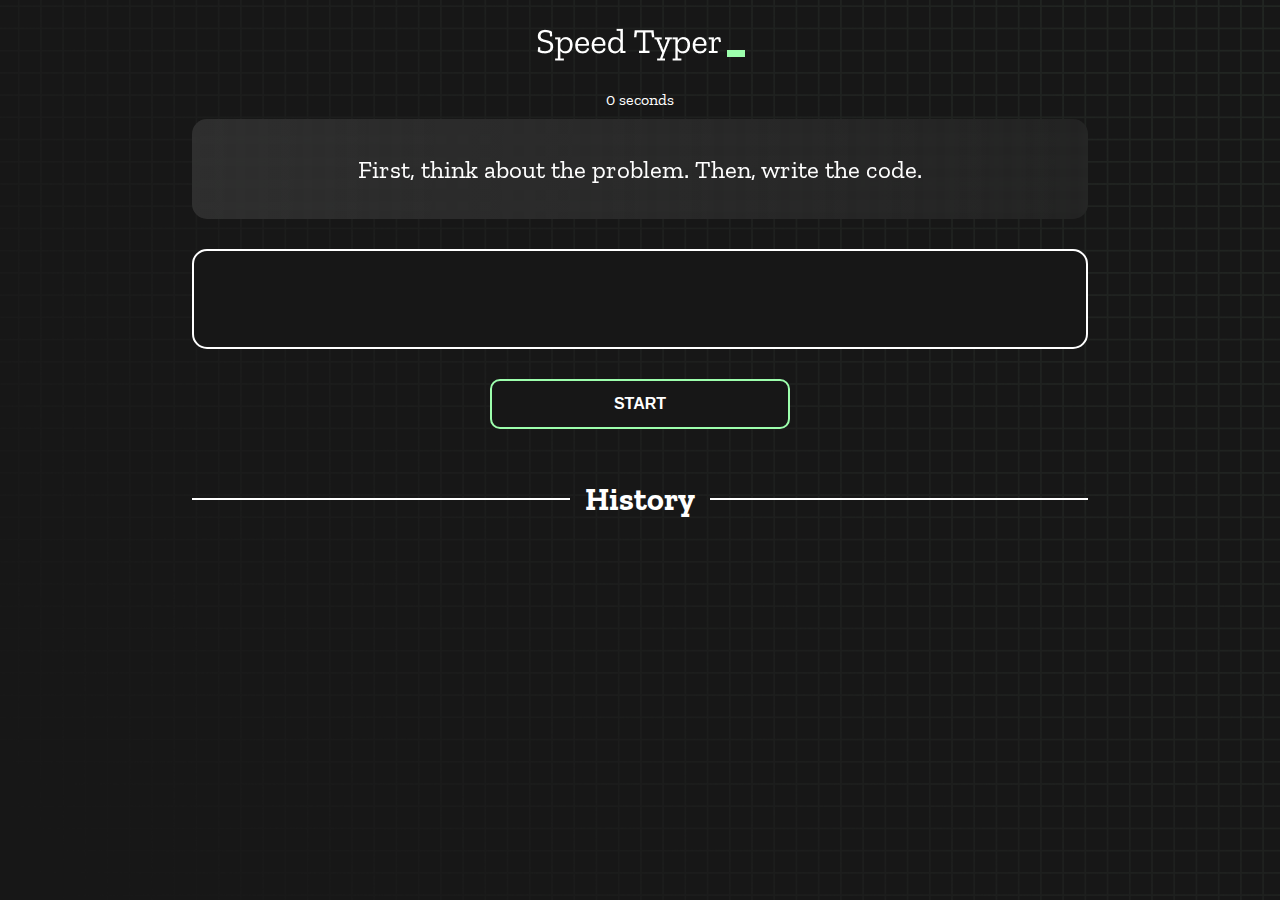
<file: index.html>
<!DOCTYPE html>
<html lang="en">
  <head>
    <meta charset="UTF-8" />
    <meta http-equiv="X-UA-Compatible" content="IE=edge" />
    <meta name="viewport" content="width=device-width, initial-scale=1.0" />
    <title>Test your typing skills</title>
    <link rel="stylesheet" href="styles.css" />
    <link rel="preconnect" href="https://fonts.googleapis.com" />
    <link rel="preconnect" href="https://fonts.gstatic.com" crossorigin />
    <link
      href="https://fonts.googleapis.com/css2?family=Zilla+Slab:wght@300;400;500&display=swap"
      rel="stylesheet"
    />
  </head>
  <body>
    <h1 class="title"><img src="./logo.png" /></h1>
    <div id="show-time">0 seconds</div>

    <div class="box-container">
      <div id="question"></div>

      <div id="display" class="inactive"></div>

      <div class="buttons">
        <button id="starts">START</button>
      </div>

      <div class="divider-container">
        <div class="line"></div>
        <h1 class="title2">History</h1>
        <div class="line"></div>
      </div>
      <div id="histories"></div>
    </div>

    <div id="countdown"></div>
    <div id="modal-background" class="hidden"></div>
    <div id="result" class="hidden"></div>

    <script src="./history.js"></script>
    <script src="./script.js"></script>
  </body>
</html>
</file>
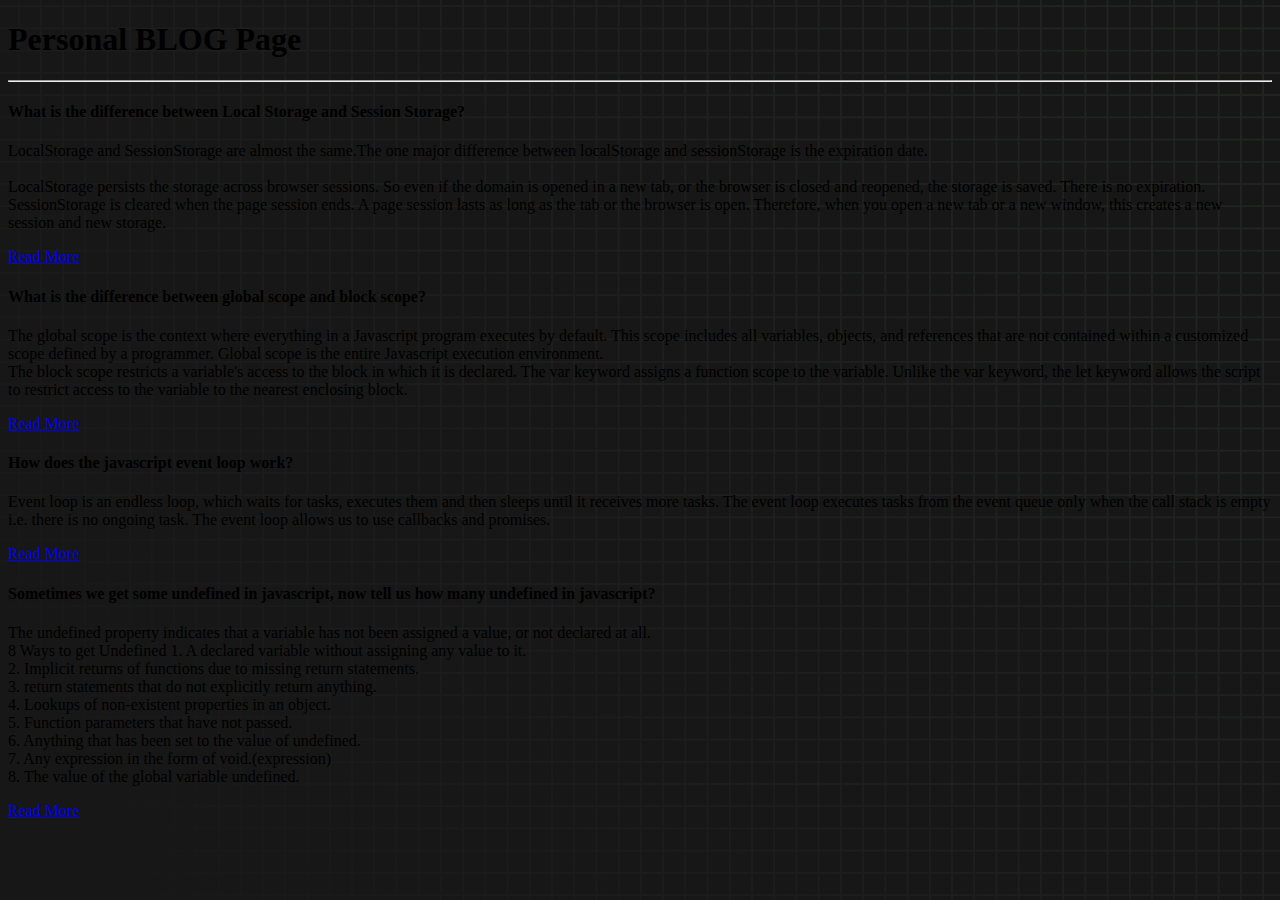
<file: blog.html>
<!DOCTYPE html>
<html lang="en">
  <head>
    <meta charset="utf-8" />
    <meta name="viewport" content="width=device-width, initial-scale=1" />
    <title>Blog Page</title>
    <link rel="stylesheet" href="blog.css" />
    <!-- bootstrap CDN link -->
    <link
      href="https://cdn.jsdelivr.net/npm/bootstrap@5.2.0/dist/css/bootstrap.min.css"
      rel="stylesheet"
      integrity="sha384-gH2yIJqKdNHPEq0n4Mqa/HGKIhSkIHeL5AyhkYV8i59U5AR6csBvApHHNl/vI1Bx"
      crossorigin="anonymous"
    />
  </head>
  <body>
    <header>
      <div class="container">
        <div class="text-center my-5 fw-bolder text-danger">
          <h1>Personal BLOG Page</h1>
          <hr />
        </div>
      </div>
    </header>

    <main>
      <div class="container">
        <div class="row">
          <div class="row row-cols-1 row-cols-md-2 g-4">
            <div class="col">
              <div class="card border-primary">
                <div class="card-body">
                  <h4 class="card-title">
                    What is the difference between Local Storage and Session
                    Storage?
                  </h4>
                  <p class="card-text">
                    <span class="fw-semibold">LocalStorage</span> and
                    <span class="fw-semibold">SessionStorage</span> are almost
                    the same.The one major difference between localStorage and
                    sessionStorage is the expiration date.<br />
                    <br />
                    <span class="fw-lighter">LocalStorage</span> persists the
                    storage across browser sessions. So even if the domain is
                    opened in a new tab, or the browser is closed and reopened,
                    the storage is saved. There is no expiration.<br />
                    <span class="fw-lighter">SessionStorage</span> is cleared
                    when the page session ends. A page session lasts as long as
                    the tab or the browser is open. Therefore, when you open a
                    new tab or a new window, this creates a new session and new
                    storage.
                  </p>
                  <a href="#" class="btn btn-outline-primary btn-sm"
                    >Read More</a
                  >
                </div>
              </div>
            </div>
            <div class="col">
              <div class="card border-primary">
                <div class="card-body">
                  <h4 class="card-title">
                    What is the difference between global scope and block scope?
                  </h4>
                  <p class="card-text">
                    The <span class="fw-lighter">global scope</span> is the
                    context where everything in a Javascript program executes by
                    default. This scope includes all variables, objects, and
                    references that are not contained within a customized scope
                    defined by a programmer. Global scope is the entire
                    Javascript execution environment.<br />
                    The <span class="fw-lighter">block scope</span> restricts a
                    variable's access to the block in which it is declared. The
                    var keyword assigns a function scope to the variable. Unlike
                    the var keyword, the let keyword allows the script to
                    restrict access to the variable to the nearest enclosing
                    block.
                  </p>
                  <a href="#" class="btn btn-outline-primary btn-sm"
                    >Read More</a
                  >
                </div>
              </div>
            </div>
            <div class="col">
              <div class="card border-primary">
                <div class="card-body">
                  <h4 class="card-title">
                    How does the javascript event loop work?
                  </h4>
                  <p class="card-text">
                    <span class="fw-lighter">Event loop</span> is an endless
                    loop, which waits for tasks, executes them and then sleeps
                    until it receives more tasks. The event loop executes tasks
                    from the event queue only when the call stack is empty i.e.
                    there is no ongoing task. The event loop allows us to use
                    callbacks and promises.
                  </p>
                  <a href="#" class="btn btn-outline-primary btn-sm"
                    >Read More</a
                  >
                </div>
              </div>
            </div>
            <div class="col">
              <div class="card border-danger">
                <div class="card-body">
                  <h4 class="card-title">
                    Sometimes we get some undefined in javascript, now tell us
                    how many undefined in javascript?
                  </h4>
                  <p class="card-text">
                    The <span class="fw-semibold">undefined</span> property
                    indicates that a variable has not been assigned a value, or
                    not declared at all.<br />
                    <span class="fw-semibold">8 Ways to get Undefined</span>
                    1. A declared variable without assigning any value to it.<br />
                    2. Implicit returns of functions due to missing return
                    statements.<br />
                    3. return statements that do not explicitly return
                    anything.<br />
                    4. Lookups of non-existent properties in an object.<br />
                    5. Function parameters that have not passed.<br />
                    6. Anything that has been set to the value of undefined.<br />
                    7. Any expression in the form of void.(expression)<br />
                    8. The value of the global variable undefined.<br />
                  </p>
                  <a href="#" class="btn btn-outline-primary btn-sm"
                    >Read More</a
                  >
                </div>
              </div>
            </div>
          </div>
        </div>
      </div>
    </main>
    <script
      src="https://cdn.jsdelivr.net/npm/bootstrap@5.2.0/dist/js/bootstrap.bundle.min.js"
      integrity="sha384-A3rJD856KowSb7dwlZdYEkO39Gagi7vIsF0jrRAoQmDKKtQBHUuLZ9AsSv4jD4Xa"
      crossorigin="anonymous"
    ></script>
  </body>
</html>
</file>
<file: styles.css>
* {
  padding: 0;
  margin: 0;
  box-sizing: border-box;
}

body {
  background-image: url("./bg.png");
  background-size: cover;
  background-position: left top;
  font-family: "Zilla Slab", serif;
}

.box-container {
  width: 70%;
  margin: 0 auto;
}

#question {
  height: 100px;
  display: flex;
  align-items: center;
  justify-content: center;
  color: white;
  font-size: 25px;
  border-radius: 15px;
  background: rgb(255, 255, 255);
  background: linear-gradient(
    92.49deg,
    rgba(255, 255, 255, 0.1) 0.18%,
    rgba(255, 255, 255, 0.05) 99.85%
  );
  backdrop-filter: blur(5px);
  margin-bottom: 30px;
}

#display {
  height: 100px;
  display: flex;
  flex-wrap: wrap;
  align-items: center;
  padding-left: 5rem;
  color: white;
  font-size: 32px;
  background-color: #171717;
  border: 2px solid #9dffad;
  border-radius: 15px;
}

#countdown {
  position: fixed;
  height: 100vh;
  width: 100vw;
  background-color: rgba(0, 0, 0, 0.8);
  top: 0;
  left: 0;
  display: flex;
  align-items: center;
  justify-content: center;
  font-size: 3rem;
  color: white;
  display: none;
}
/* set top & left 50% to center the result modal */
#result {
  position: fixed;
  top: 50%; 
  left: 50%; 
  transform: translate(-50%, -50%);
  height: 250px;
  width: 400px;
  background-color: #171717;
  border-radius: 15px;
  border: 2px solid #9dffad;
  color: white;
  text-align: center;
  padding: 2rem;
}
#show-time{
  text-align: center;
  color: white;
  margin: 10px 0;
}

.green {
  color: #9dffad;
}
.red {
  color: #eb6565;
}
.bold {
  font-weight: 700;
}
.inactive {
  border: 2px solid white !important;
}
.hidden {
  display: none;
}
.title {
  text-align: center;
  color: white;
  margin: 20px 0;
}

.divider-container {
  height: 80px;
  display: flex;
  justify-content: center;
  align-items: center;
  gap: 15px;
  margin: 0 auto;
}

.line {
  height: 2px;
  background: white;
  width: 100%;
}

.title2 {
  color: white;
  display: block;
}

.buttons {
  display: flex;
  justify-content: center;
  margin: 30px 0;
}
button {
  padding: 10px 20px;
  border: none;
  font-size: 16px;
  font-weight: bold;
  width: 300px;
  height: 50px;
  color: white;
  background-color: #171717;
  border-radius: 10px;
  border: 2px solid #9dffad;
  cursor: pointer;
}

#histories {
  display: grid;
  grid-template-columns: repeat(3, 1fr);
  gap: 20px;
}

@media only screen and (min-width: 577px) and (max-width: 972px) {
  #histories{
    grid-template-columns: repeat(2, 1fr);
  }
}
@media only screen and (max-width: 576px) {
  #histories{
    grid-template-columns: repeat(1, 1fr);
  }
}

.card {
  text-align: center;
  width: 100%;
  height: 100%;
  padding: 50px;
  display: flex;
  flex-direction: column;
  justify-content: center;
  align-items: center;
  padding: 20px 30px;
  color: white;
  border-radius: 15px;
  background: rgb(255, 255, 255);
  background: linear-gradient(
    92.49deg,
    rgba(255, 255, 255, 0.1) 0.18%,
    rgba(255, 255, 255, 0.05) 99.85%
  );
  backdrop-filter: blur(5px);
  margin-bottom: 30px;
}

#modal-background {
  background: rgb(255, 255, 255);
  background: linear-gradient(
    92.49deg,
    rgba(255, 255, 255, 0.1) 0.18%,
    rgba(255, 255, 255, 0.05) 99.85%
  );
  backdrop-filter: blur(5px);
  height: 100vh;
  width: 100%;
  position: fixed;
  top: 0;
}

@media only screen and (max-width: 700px) {
  .box-container {
    padding: 0 20px;
    width: 100%;
  }
  .card {
    flex-direction: column;
  }
}
</file>
<file: blog.css>
body {
  background-image: url("./bg.png");
  background-size: cover;
  background-position: left top;
}
</file>
